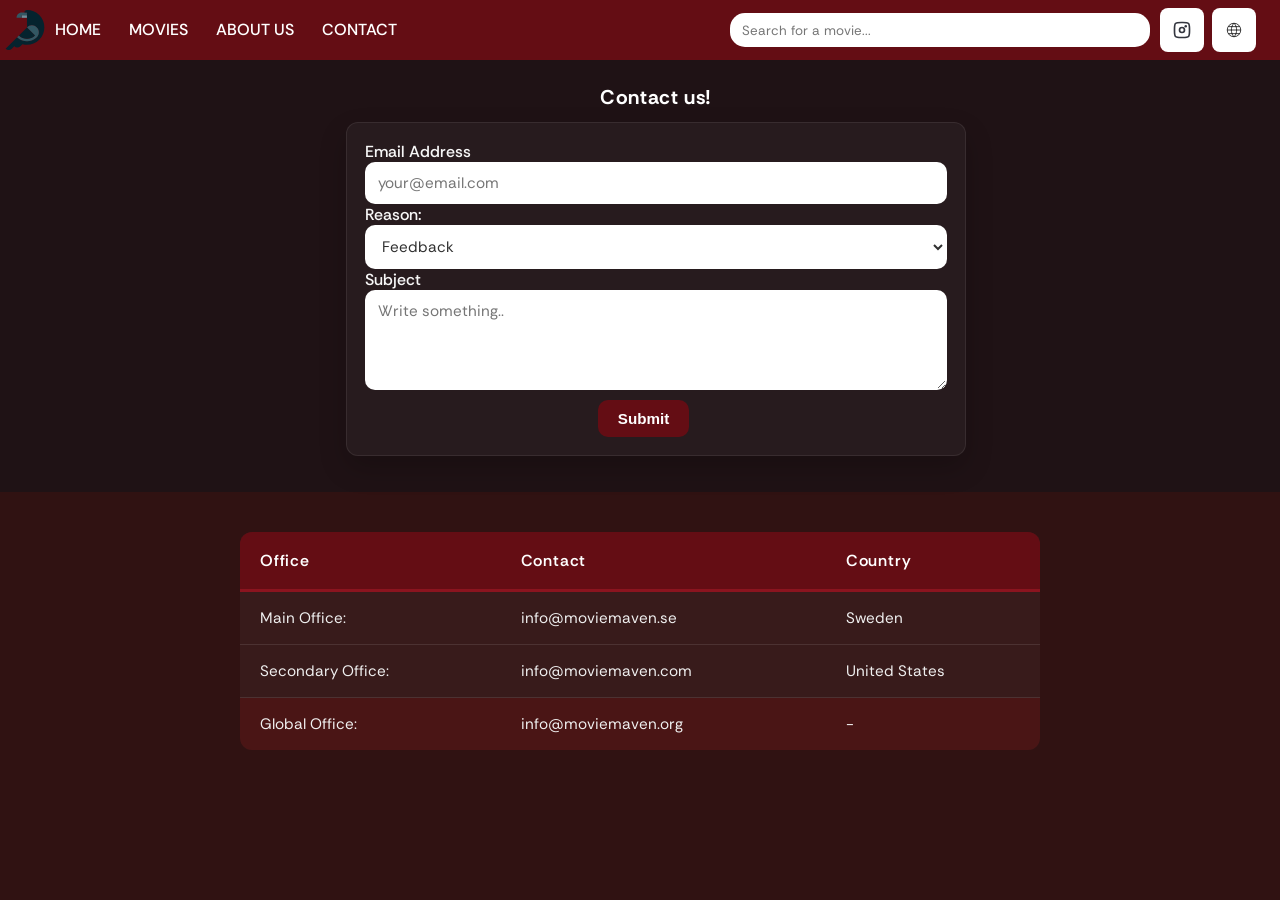
<file: html/contactUs.html>
<!DOCTYPE html>
<html lang="en">
<head>
    <meta charset="UTF-8">
    <meta name="viewport" content="width=device-width, initial-scale=1.0">
    <title>Contact Us</title>
    <link rel="icon" type="image/svg+xml" href="../images/logo.svg">
    <link rel="stylesheet" href="../css/site.css">
    <link rel="stylesheet" href="../css/homepage.css">
    <link rel="stylesheet" href="../css/mobileH.css">
    <style>
        table{
            margin-left: auto;
            margin-right: auto;
        }

    </style>
    <link rel="preconnect" href="https://fonts.googleapis.com">
    <link rel="preconnect" href="https://fonts.gstatic.com" crossorigin>
    <link href="https://fonts.googleapis.com/css2?family=Instrument+Serif:ital@0;1&family=Rethink+Sans:ital,wght@0,400..800;1,400..800&display=swap" rel="stylesheet">
    <script src="../js/Key.js"></script>
</head>
<body>
        <header class="header-main">
        <div class="header-main-logo">
            <img src="../images/logo.svg" alt="logo" class="logo">
            <button class="hamburger" aria-label="Toggle navigation">☰</button>
            <nav class="header-main-nav">
                <ul>
                    <li><a href="../index.html">HOME</a></li>
                    <li><a href="movies.html">MOVIES</a></li>
                    <li><a href="aboutUs.html">ABOUT US</a></li>
                    <li><a href="contactUs.html">CONTACT</a></li>
                </ul>
            </nav>
        </div>
        <input onblur="hidesearch()" onfocus="showsearch()" 
        id="menuSearch" 
        class="search-input" 
        type="text" 
        placeholder="Search for a movie..." 
        onkeyup="menuSearchbar()">

        <div class = "menu-search-results" id="menuSearchResults"></div>
        <div class="header-main-sm">
            <div class="header-main-sm-ig"></div>
            <div class="header-main-sm-yt"></div>
        </div>
    </header>

    <section>
        <div class="contactUs">
            <h1>Contact us!</h1>
            <div class="container">
                <form id="contactForm" novalidate>
                    <label for="email">Email Address</label>
                    <input type="email" id="email" name="email" placeholder="your@email.com" required>
                    
                    <label for="reason">Reason:</label>
                    <select id="reason" name="reason">
                        <option value="feedback">Feedback</option>
                        <option value="complaint">Complaint</option>
                        <option value="other">Other</option>
                    </select>
                    
                    <label for="subject">Subject</label>
                    <textarea id="subject" name="subject" placeholder="Write something.." required></textarea>
                    
                    <input style="margin-left: 40%;" type="submit" value="Submit">
                    
                    <div id="formMessage" class="message hidden"></div>
                </form>
            </div>
        </div>
    </section>

    <table>
        <tr>
            <th>Office</th>
            <th>Contact</th>
            <th>Country</th>
        </tr>
        <tr>
            <td>Main Office:</td>
            <td>info@moviemaven.se</td>
            <td>Sweden</td>
        </tr>
        <tr>
            <td>Secondary Office:</td>
            <td>info@moviemaven.com</td>
            <td>United States</td>
        </tr>

        <tr>
            <td>Global Office:</td>
            <td>info@moviemaven.org</td>
            <td>-</td>
        </tr>
    </table>


    <script src="../js/tmbdapi.js"></script>
    <script src="../js/hideandshow.js"></script>
    <script src="../js/loadMovies.js"></script>
    <script src="../js/contactValidator.js"></script>
    <script src="../js/mobile-menu.js"></script>
</body>
</html>
</file>
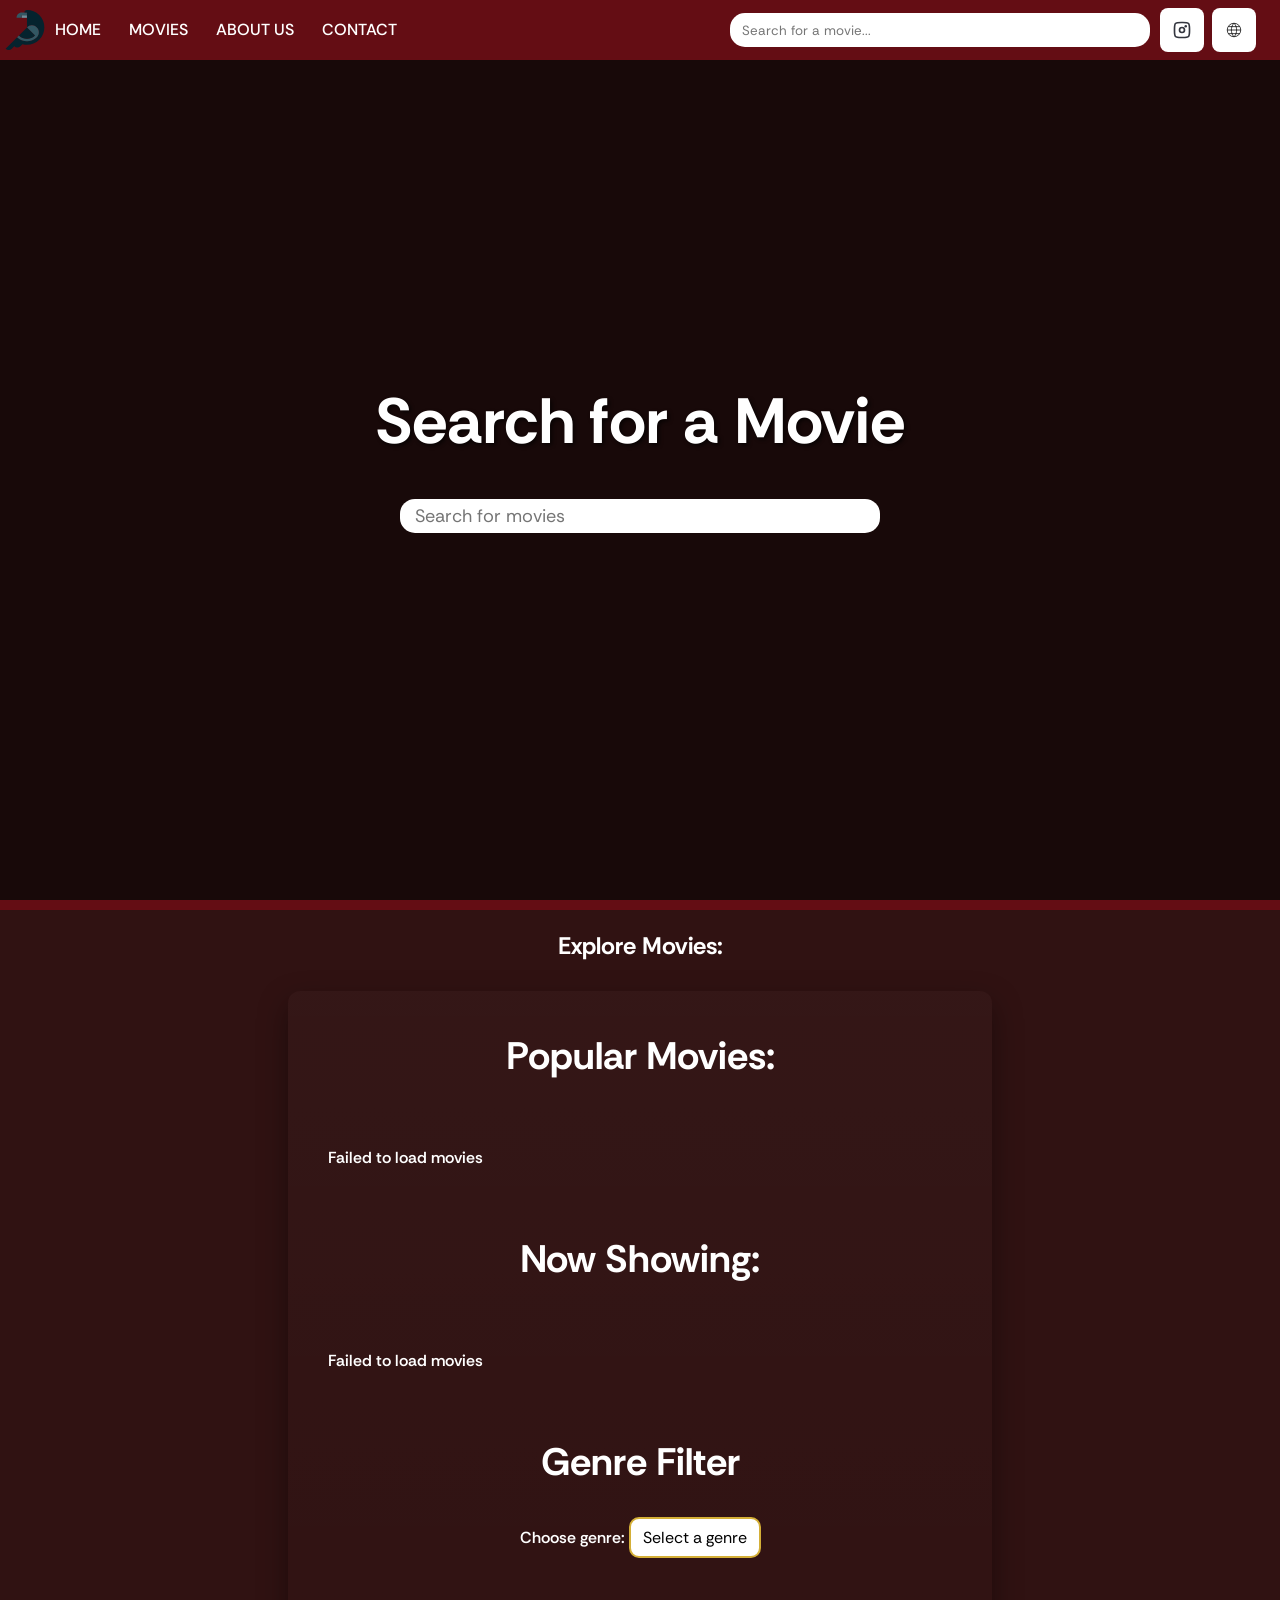
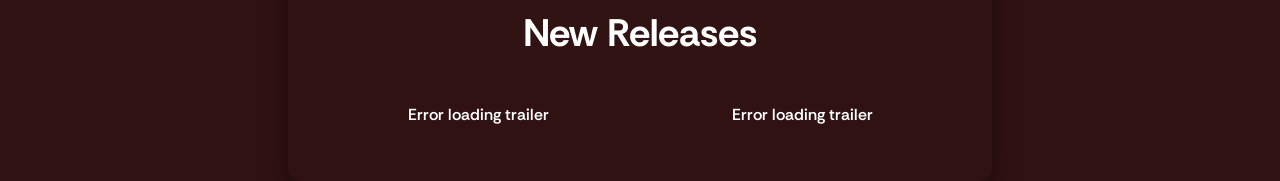
<file: html/movies.html>
<!DOCTYPE html>
<html lang="en">
<head>
    <meta charset="UTF-8">
    <meta name="viewport" content="width=device-width, initial-scale=1.0">
    <title>Movies</title>
    <link rel="icon" type="image/svg+xml" href="../images/logo.svg">
    <link rel="stylesheet" href="../css/site.css">
    <link rel="stylesheet" href="../css/homepage.css">
    <link rel="stylesheet" href="../css/movies.css">
    <link rel="stylesheet" href="../css/mobileH.css">
    <style>
        @media (max-width: 767px) {
        #infoPage {
            right: 25px;
        }
        }  
    </style>
    <link rel="preconnect" href="https://fonts.googleapis.com">
    <link rel="preconnect" href="https://fonts.gstatic.com" crossorigin>
    <link href="https://fonts.googleapis.com/css2?family=Instrument+Serif:ital@0;1&family=Rethink+Sans:ital,wght@0,400..800;1,400..800&display=swap" rel="stylesheet">
    <script src="../js/Key.js"></script>
</head>
<body>
    <header class="header-main">
        <div class="header-main-logo">
            <img src="../images/logo.svg" alt="logo" class="logo">
            <button class="hamburger" aria-label="Toggle navigation">☰</button>
            <nav class="header-main-nav">
                <ul>
                    <li><a href="../index.html">HOME</a></li>
                    <li><a href="movies.html">MOVIES</a></li>
                    <li><a href="aboutUs.html">ABOUT US</a></li>
                    <li><a href="contactUs.html">CONTACT</a></li>
                </ul>
            </nav>
        </div>
        <input onblur="hidesearch()" onfocus="showsearch()" 
        id="menuSearch" 
        class="search-input" 
        type="text" 
        placeholder="Search for a movie..." 
        onkeyup="menuSearchbar()">

        <div class = "menu-search-results" id="menuSearchResults"></div>
        <div class="header-main-sm">
            <div class="header-main-sm-ig"></div>
            <div class="header-main-sm-yt"></div>
        </div>
    </header>

    <section class="hero-carousel">
    <input type="radio" name="hero-slide" id="slide1" checked>
    <input type="radio" name="hero-slide" id="slide2">
    <input type="radio" name="hero-slide" id="slide3">
    
    <div class="hero-slide">
        <div class="hero-bg" style="background-image: linear-gradient(rgba(0,0,0,0.5), rgba(0,0,0,0.5)), url('https://image.tmdb.org/t/p/w1280/2P8l5Gys1h9a7gNj1QZBmjmYZ4X.jpg')"></div>
        <div class="hero-text">
        <div style="background-color: transparent;" class="search-container">   
        <h1>Search for a Movie</h1>

        <form>
            <input type="text" id="txtSearch" placeholder="Search for movies">
        </form>
    </div>
        </div>
    </div>
    </section>

    
    <section id="infoPage">
        <h2>Explore Movies:</h2>
        <div id="aboutUs">
        <section class="movie-category">
        <h2>Popular Movies:</h2>
        <div id="popularMovies"></div>
    </section>

    <section class="movie-category">
        <h2>Now Showing:</h2>
        <div id="nowShowing"></div>
    </section>

    <section class="movie-category">
        <h2>Genre Filter</h2>
        <label for="genreSelect">Choose genre:</label>
        <select id="genreSelect">
            <option value="">Select a genre</option>
            <option value="28">Action</option>
            <option value="35">Comedy</option>
            <option value="18">Drama</option>
            <option value="27">Horror</option>
            <option value="10749">Romance</option>
        </select>

        <div id="genreMovies"></div>
    </section>

    <section class="movie-category">
        <h2>New Releases</h2>
        <div id="randomTrailersContainer">
            <div id="randomTrailer1"></div>
            <div id="randomTrailer2"></div>
        </div>
    </section>
        </div>
    </section>

    <script src="../js/tmbdapi.js"></script>
    <script src="../js/hideandshow.js"></script>
    <script src="../js/loadMovies.js"></script>
    <script src="../js/getRandomImage.js"></script>
    <script src="../js/mobile-menu.js"></script>

</body>


</html>
</file>
<file: css/site.css>
/* site wide styles */
@media (max-width: 768px) { /* Tablet*/
    .header-main-nav ul li a {
        padding: 0 6px;
        font-size: 14px;
        grid-template-columns: repeat(2, 1fr);
    }
}

@media (max-width: 480px) { /* Phone*/
    .header-main-nav ul li a {
        padding: 0 4px;
        font-size: 12px;
        grid-template-columns: repeat(1, 1fr);
        gap: 15px;
    }
}





body {
    background-color: #301212;
    margin: 0;
}

:target,
h1,
h2,
.aboutHead,
.movie-category {
    scroll-margin-top: 76px;
}

a {
    cursor: pointer;
    text-decoration: none;
    color: #ffffff;
    font-family: 'Rethink Sans', sans-serif;
}

a:hover {
    color: #9f9f9f;
}

hr {
    border: none;
    height: 5px;
    background-color: #640D14;
    border-radius: 10px;
    width: 90%;
}

.menu-title a{
    color: #3f080d;
}

.menu-title a:hover {
    color:#a50b18
}

.header-main {
    position: sticky;
    top: 0;
    width: 100%;
    height: 60px;
    background-color: #640D14;
    display: flex;
    justify-content: space-between;
    z-index: 1000;
}

.header-main-logo{
    width: fit-content;
    margin-left: 5px;
    height: 100%;
    background-color: #640D14;
    display: flex;
    align-items: center;
    flex-wrap: nowrap;
}

.header-main-logo img {
    height: 40px;
    align-self: center;
}



/* Hamburger button*/
.hamburger {
    display: none; /* default hidden */
    font-size: 24px;
    background: transparent;
    border: none;
    color: #ffffff;
    cursor: pointer;
    margin-left: 8px;
}

@media (max-width: 767px) {
    .hamburger { display: inline-flex; }
    .header-main-nav { display: none; }
    .header-main-nav.mobile-open { display: block; position: absolute; top: 60px; left: 0; right: 0; background: #640D14; z-index: 2000; }
    .header-main-nav ul { flex-direction: column; }
}

.header-main-nav{
    width: fit-content;
    height: 100%;
    background-color: #640D14;
    overflow: hidden;
    display: flex;
    z-index: 1000;
}

.header-main-nav ul{
    list-style-type: none;
    margin-left: 0;
    padding-left: 0;
    display: flex;
    gap: 8px;
    align-items: center;
}

.header-main-nav ul li{
    display: block;
    flex: 0 1 auto;
    min-width: 0;
}

.header-main-nav ul li a{
    display: block;
    padding: 0 10px;
    font-family: 'Rethink Sans', sans-serif;
    font-weight: 500;
    text-decoration: none;
    color: #ffffff;
    line-height: 60px;
    white-space: nowrap;
    overflow: hidden;
    text-overflow: ellipsis;
}

.header-main-sm{
    width: 120px;
    height: 100%;
    display: flex;
    align-items: center;
    gap: 8px;
    padding-right: 8px;
    box-sizing: border-box;
}

/* Small colored icon squares on the right side of the header (placeholders) */
.header-main-sm-ig,
.header-main-sm-yt {
    width: 44px;
    height: 44px;
    border-radius: 8px;
    display: flex;
    align-items: center;
    justify-content: center;
    flex-shrink: 0;
}

.header-main-sm-ig {
    background: #ffffff;
}
.header-main-sm-ig::before {
    content: '';
    display: block;
    width: 20px;
    height: 20px;
    background-image: url("../images/insta.svg");
    background-repeat: no-repeat;
    background-size: contain;
}

/* sm buttons*/
.header-main-sm-yt {
    background: rgb(255, 255, 255); /* purple */
}
.header-main-sm-yt::before {
    content: '';
    display: block;
    width: 18px;
    height: 18px;
    background-image: url(../images/globe.svg);
    background-repeat: no-repeat;
    background-size: contain;
}

.search-input {
    margin: auto;
    margin-right: 10px;
    width: calc(100% - 120px);
    max-width: 420px;
    height: 34px;
    border-radius: 15px;
    border: none;
    padding: 6px 12px;
    font-family: 'Rethink Sans', sans-serif;
    font-weight: 400;
    box-sizing: border-box;
}

.search-container {
    display: flex;
    flex-direction: column;
    justify-content: center;
    align-items: center;
    position: relative;
    z-index: 2;
    background: #301212;
    margin-top: -80px;
    padding-top: 80px;
    color: #ffffff;
    font-family: 'Rethink Sans', sans-serif;
    margin-top: 20px;
}

.search-container form {
    width: 100%;
    display: flex;
    justify-content: center;
    margin: 20px 0;
}

.menu-search-results {
    position: fixed !important;
    top: 50px;
    left: 10px;
    right: 10px;
    width: auto;
    max-height: 50vh;
    max-width: 360px;
    margin: 0 auto;
    padding: 12px;
    border: 2px solid #D4AF37;
    border-radius: 10px;
    background: #ffffff;
    box-shadow: 0 6px 20px rgba(0,0,0,0.25);
    overflow-y: auto;
    overflow-x: hidden;
    z-index: 3000 !important;
    visibility: hidden;
    display: none;
}

.menu-search-results,
.menu-search-results * {
    color: #000 !important;
}

.menu-search-results,
.menu-search-results p,
.menu-search-results a,
.menu-search-results .menu-result-item,
.menu-search-results .Menu-movie-title {
    color: #000 !important;
}
.menu-search-results {
        position: absolute;
        top: 60px;
        right: 10px;
        width: auto;
        max-width: 360px;
        max-height: 50vh;
        margin: 0;
        padding: 12px;
        border: 2px solid #D4AF37;
        border-radius: 10px;
        background: #ffffff;
        box-shadow: 0 6px 20px rgba(0,0,0,0.25);
        overflow-y: auto;
        overflow-x: hidden;
        z-index: 3000;
        visibility: hidden;
        display: none;
    }

    @media (max-width: 767px) {
        .menu-search-results {
            position: fixed !important;
            top: 50px;
            left: 10px;
            right: 10px;
            max-width: 400px;
            margin: 0 auto;
        }
    }

.header-main {
    overflow: visible !important;
}

.contactUs .menu-search-results {
    display: none !important;
}

#txtSearch {
    width: calc(100% - 40px);
    max-width: 480px;
    height: 34px;
    border-radius: 15px;
    border: none;
    padding: 8px 12px;
    font-family: 'Rethink Sans', sans-serif;
    font-weight: 400;
    box-sizing: border-box;
}

.movie-item {
    flex: 0 0 240px;
    width: 240px;
    display: flex;
    flex-direction: column;
    align-items: center;
    text-align: center;
    gap: 10px;
}

.movie-item > a {
    width: 100%;
    display: block;
}

#popularMovies .movie-item,
#nowShowing .movie-item,
#genreMovies .movie-item,
#upcomingMovies .movie-item,
#topRatedMovies .movie-item {
    width: 240px;
}


.movie-poster {

    width: 75%;
    height: 300px;
    margin-top: 10px;
    object-fit: cover;
    border-radius: 10px;
    border: 4px solid #D4AF37;
    box-sizing: border-box;
    box-shadow: 0 4px 8px rgba(0, 0, 0, 0.2);
    z-index: 6;
    cursor: pointer;
    transition: filter 1s;
    filter: blur(0);
}

#popularMovies .movie-poster,
#nowShowing .movie-poster,
#genreMovies .movie-poster,
#upcomingMovies .movie-poster,
#topRatedMovies .movie-poster {
    width: 55%;
    height: 180px;
}

.movie-poster:hover{
    border: 4px solid #977b1d;

}

.movie-title {
    margin: 0;
    font-family: 'Rethink Sans', sans-serif;
    text-decoration: none;
    font-weight: 500;
    color: #ffffff;
    font-size: 1.1em;
}

#popularMovies .movie-title,
#nowShowing .movie-title,
#genreMovies .movie-title,
#upcomingMovies .movie-title,
#topRatedMovies .movie-title {
    font-size: 0.9em;
}

.menu-result-item {
    display: flex;
    align-items: center;
    gap: 8px;
    padding: 4px 0;
}

.Menu-movie-poster {
    width: 66px;
    height: 100px;
    flex-shrink: 0;
    border-radius: 10px;
    box-shadow: 0 4px 8px rgba(0, 0, 0, 0.2);
}

.Menu-movie-title {
    margin: 0;
    font-family: 'Rethink Sans', sans-serif;
    text-decoration: none;
    font-weight: 500;
    color: #ffffff;
    text-align: left;
}

.menu-search-results .menu-result-item:hover {
    background: rgba(212,175,55,0.06);
    border-radius: 6px;
}


#popularMovies, #nowShowing, #genreMovies, #upcomingMovies, #topRatedMovies {
    margin-left: auto;
    margin-right: auto;
    display: flex;
    overflow-x: scroll;
    justify-content: flex-start;
    margin-top: 20px;
    max-width: 95vw;
    max-height: 250px;
}


/*Scrollbar for movies page*/
#popularMovies::-webkit-scrollbar,
#nowShowing::-webkit-scrollbar,
#genreMovies::-webkit-scrollbar,
#upcomingMovies::-webkit-scrollbar,
#topRatedMovies::-webkit-scrollbar,
.menu-search-results::-webkit-scrollbar {
    height: 7px;
}

#popularMovies::-webkit-scrollbar-track,
#nowShowing::-webkit-scrollbar-track,
#genreMovies::-webkit-scrollbar-track,
#upcomingMovies::-webkit-scrollbar-track,
#topRatedMovies::-webkit-scrollbar-track,
.menu-search-results::-webkit-scrollbar-track {
    background: transparent;
}

#popularMovies::-webkit-scrollbar-thumb,
#nowShowing::-webkit-scrollbar-thumb,
#genreMovies::-webkit-scrollbar-thumb,
#upcomingMovies::-webkit-scrollbar-thumb,
#topRatedMovies::-webkit-scrollbar-thumb,
.menu-search-results::-webkit-scrollbar-thumb {
    background: rgb(87, 87, 87);
    border-radius: 10px;
}

#popularMovies::-webkit-scrollbar-thumb:hover,
#nowShowing::-webkit-scrollbar-thumb:hover,
#genreMovies::-webkit-scrollbar-thumb:hover,
#upcomingMovies::-webkit-scrollbar-thumb:hover,
#topRatedMovies::-webkit-scrollbar-thumb:hover,
.menu-search-results::-webkit-scrollbar-thumb:hover {
    background: rgb(65, 65, 65);
}


.get-started-btn {
    height: 75px;
    width: 50%;
    margin-top: 20px;
    padding: 10px 20px;
    font-size: 1.5em;
    border-radius: 10px;
    border: #ffffff solid 2px;
    background-color: #640D14;
    color: #ffffff;
    font-family: 'Rethink Sans', sans-serif;
    font-weight: 500;
    cursor: pointer;
}

.get-started-btn:hover {
    background-color: #a50b18;
    border-color: #a50b18;
}

#aboutUsPage {
    bottom: 0;
    width: 100vw;
    height: 20%;
    background-color: white;
}

.contactUs {
    width: 100%;
    padding: 24px 16px 36px;
    background-color: #1f1215;
    display: flex;
    flex-direction: column;
    align-items: center;
    gap: 12px;
    font-family: 'Rethink Sans', sans-serif;
}

.contactUs h1 {
    font-size: 1.25rem;
    margin: 0;
    color: #ffffff;
    letter-spacing: 0.03em;
    text-align: center;
}

.contactUs .container {
    width: 100%;
    max-width: 620px;
    background: rgba(255, 255, 255, 0.04);
    border: 1px solid rgba(255, 255, 255, 0.08);
    border-radius: 12px;
    box-shadow: 0 12px 28px rgba(0, 0, 0, 0.2);
    padding: 18px;
    box-sizing: border-box;
    overflow: hidden;
}

.contactUs form {
    display: block;
    gap: 18px;
    width: 100%;
}

.contactUs label {
    color: #f7f7f7;
    font-weight: 500;
    display: block;
}

.contactUs input[type="email"],
.contactUs select,
.contactUs textarea {
    display: block;
    width: 100%;
    max-width: 100%;
    box-sizing: border-box;
    background: rgb(255, 255, 255);
    border: 1px solid rgba(255,255,255,0.12);
    border-radius: 10px;
    color: #303030;
    padding: 10px 12px;
    font-family: 'Rethink Sans', sans-serif;
    font-size: 0.95rem;
}

.contactUs input[type="email"]:focus,
.contactUs select:focus,
.contactUs textarea:focus {
    outline: none;
    border-color: #ffffff;
}

.contactUs textarea {
    min-height: 100px;
    resize: vertical;
}

.contactUs input[type="submit"] {
    width: fit-content;
    margin-left: auto;
    margin-right: auto;
    margin-top: 10px;
    padding: 10px 20px;
    border-radius: 10px;
    border: none;
    background-color: #640d14;
    color: #ffffff;
    font-size: 0.95rem;
    font-weight: 600;
    cursor: pointer;
}

.contactUs input[type="submit"]:hover {
    background-color: #8b141f;
    transform: translateY(-1px);
}

.contactUs .message {
    margin-top: 15px;
    padding: 12px;
    border-radius: 4px;
    font-weight: bold;
    text-align: center;
}

.contactUs .message.success {
    color: #1aca43;
}

.contactUs .message.error {
    color: #d10015;
}

.contactUs .message.hidden {
    display: none;
}

table {
    margin: 40px auto;
    width: 90%;
    max-width: 800px;
    border-collapse: collapse;
    background-color: rgba(255, 255, 255, 0.04);
    border-radius: 12px;
    overflow: hidden;
    font-family: 'Rethink Sans', sans-serif;
}

table th {
    background-color: #640D14;
    color: #ffffff;
    padding: 18px 20px;
    text-align: left;
    font-weight: 600;
    font-size: 1rem;
    border-bottom: 3px solid #8b141f;
    letter-spacing: 0.05em;
}

table td {
    padding: 16px 20px;
    color: #f0f0f0;
    border-bottom: 1px solid rgba(255, 255, 255, 0.1);
    font-size: 0.95rem;
}

table tr:last-child td {
    border-bottom: none;
    background-color: rgba(137, 0, 0, 0.221);;
}
</file>
<file: css/homepage.css>
/* homepage styles */
body{
    overflow-x: hidden;
}

#slide1,#slide2,#slide3 {
    display: none;
}

.hero-image {
    height: 100vh;
    margin-top: -60px;
    background-position: center;
    background-repeat: no-repeat;
    background-size: cover;
    position: sticky;
    top: 0;
    z-index: 0;
}

.hero-text {
    font-family: 'Rethink Sans', sans-serif;
    text-align: center;
    position: absolute;
    font-size: 1rem;
    margin-top: -10vh;
    top: 50%;
    left: 50%;
    transform: translate(-50%, -50%);
    color: white;
    text-shadow: 2px 2px 4px rgba(0, 0, 0, 0.7);
    z-index: 2;
}

.hero-carousel {
    position: sticky;
    top: 60px;
    height: calc(100vh - 60px);
    overflow: hidden;
    z-index: 0;
}

.hero-slide {
    position: absolute;
    top: 0;
    left: 0;
    width: 100%;
    height: 100%;
    opacity: 0;
    transition: opacity 1s ease-in-out;
}

.hero-bg {
    position: absolute;
    inset: 0;
    background-position: center;
    background-repeat: no-repeat;
    background-size: cover;
    z-index: 0;
}

.hero-slide #txtSearch {
    width: 500px;
    padding: 15px 15px;
    font-size: large;
}

#slide1:checked ~ .hero-slide:nth-of-type(1),
#slide2:checked ~ .hero-slide:nth-of-type(2),
#slide3:checked ~ .hero-slide:nth-of-type(3) {
    opacity: 1;
}

.hero-text h1 {
    font-size: clamp(2.5rem, 5vw, 4rem);
    margin-bottom: 1rem;
}

.hero-text p {
    font-size: 1.3rem;
    margin-bottom: 2rem;
}

.hero-dot {
    position: absolute;
    bottom: 40px;
    width: 14px;
    height: 14px;
    background: rgba(255,255,255,0.5);
    border-radius: 50%;
    cursor: pointer;
    transition: all 0.3s;
}

.hero-dot:nth-of-type(1) { left: calc(50% - 32px); }
.hero-dot:nth-of-type(2) { left: 50%; }
.hero-dot:nth-of-type(3) { left: calc(50% + 32px); }

.hero-dot:hover,
#slide1:checked ~ .hero-dot:nth-of-type(1),
#slide2:checked ~ .hero-dot:nth-of-type(2),
#slide3:checked ~ .hero-dot:nth-of-type(3) {
    background: white;
    transform: scale(1.2);
}

/* Auto-advance (15s per slide) */
@keyframes slideFade {
    0%, 33.3% { opacity: 0; }
    34.3%, 66.6% { opacity: 1; }
    67.6%, 100% { opacity: 0; }
}

#slide1:checked ~ .hero-slide:nth-child(2),
#slide2:checked ~ .hero-slide:nth-child(3),
#slide3:checked ~ .hero-slide:nth-child(1) {
    animation: slideFade 45s infinite;
}

#infoPage {
    background-color: #301212;
    color: #fff;
    font-family: 'Rethink Sans', sans-serif;
    display: flex;
    position: relative;
    border-top: #640D14 solid 10px;
    justify-content: center;
    text-align: center;
    align-items: center;
    flex-direction: column;
    font-size: 1rem;
    gap: 10px;
}

@media (max-width: 767px) {
    #infoPage {
        width: 400px;
    }
}

#aboutUs {
    background: linear-gradient(180deg, rgba(255,255,255,0.02), rgba(0,0,0,0));
    padding: 28px 20px;
    border-radius: 12px;
    box-shadow: 0 12px 30px rgba(0,0,0,0.4);
}

.infoText {
    background: rgba(0,0,0,0.15);
    margin-top: -10px;
    padding: 18px;
    border-radius: 10px;
    border-left: 6px solid #D4AF37;
    font-size: 1.125rem;
    line-height: 1.5;
}

.infoImg {
    max-width: 480px;
    border-radius: 12px;
}

#infoPage .search-container {
    margin-top: 0;
    padding-top: 0;
}

#aboutUs {
    display: flex;
    flex-direction: column;
    gap: 30px;
    max-width: 1200px;
    padding: 40px;
    margin: 0 auto;
}

.aboutHead {
    text-align: center;
    width: 100%;
    font-size: 2.5rem;
    font-weight: bold;
    color: #fff;
    text-shadow: 2px 2px 4px rgba(0,0,0,0.7);
    margin: 0;
}

/* Image + Text container */
#aboutUs > div {
    display: flex;
    gap: 16px;
    align-items: flex-start;
    width: 100%;
}

.infoImg {
    flex: 0 0 auto;
    width: 100%;
    height: 350px;
    max-width: 500px;
    aspect-ratio: 16/9;
    object-fit: cover;
    border-radius: 12px;
    box-shadow: 0 8px 32px rgba(0,0,0,0.3);
    margin: 0;
}

.infoText {
    flex: 1;
    padding: 0;
    margin: 0;
        font-size: 2rem;
        word-wrap: break-word;
        overflow-wrap: break-word;
        box-sizing: border-box;
    line-height:1.4;
    margin-top: 0;
    color: #fff;
}

/* Mobile responsive */
@media (max-width: 768px) {
    #aboutUs > div {
        flex-direction: column;
        gap: 20px;
    }
    
    .infoImg {
        flex: none;
        width: 100%;
        max-width: 400px;
        height: 300px;
    }

    .infoText {
        font-size: 1.05rem;
        margin-top: 0;
        padding: 0 8px;
    }
}

@media (max-width: 1024px) {
    .infoText {
        font-size: 1.25rem;
    }
}

#topRatedMovies,
#upcomingMovies,
#popularMovies,
#nowShowing {
    display: flex;
    overflow: hidden;
    gap: 20px;
    padding: 20px 0;
    scrollbar-width: none;
    -ms-overflow-style: none;
    cursor: grab;
    user-select: none;
}

#topRatedMovies::-webkit-scrollbar,
#upcomingMovies::-webkit-scrollbar,
#popularMovies::-webkit-scrollbar,
#nowShowing::-webkit-scrollbar {
    display: none;
}

#topRatedMovies:active,
#upcomingMovies:active,
#popularMovies:active,
#nowShowing:active {
    cursor: grabbing;
}

/* Movie items */
.movie-item {
    flex: 0 0 250px;
    scroll-snap-align: start;
    transition: transform 0.3s ease;
}

.movie-item:hover {
    transform: scale(1.05);
    z-index: 10;
}
</file>
<file: css/mobileH.css>
/* Mobile-first base styles (0-767px) */

:root{
    --header-height: 60px;
}

/* Mobile-only stylesheet: these rules apply only on screens <= 767px.
   Desktop appearance is controlled by the main stylesheets (site.css, homepage.css, etc.). */

@media (max-width: 767px) {
    :root{
        --header-height: 60px;
    }

    /* Ensure the browser leaves space for the sticky header when scrolling to anchors */
    html {
        scroll-padding-top: var(--header-height);
    }

    body {
        background-color: #301212;
        margin: 0;
        font-size: 16px; /* Base for rem/em scaling on mobile */
    }

    /* Prevent any accidental horizontal scrolling on mobile */
    html, body {
        overflow-x: hidden;
    }

    /* Ensure media and form elements never exceed viewport */
    img, iframe, video, .movie-poster, .hero-bg {
        max-width: 100%;
        height: auto;
        box-sizing: border-box;
    }

    /* Header / nav */
    .header-main {
        position: sticky;
        top: 0;
        width: 100%;
        height: var(--header-height);
        background-color: #640D14;
        display: flex;
        justify-content: space-between;
        align-items: center;
        padding: 0 10px;
        z-index: 1100;
        box-sizing: border-box;
    }

    /* Prevent the header from covering the first visible section (except the hero carousel which handles its own offset) */
    .header-main + section:not(.hero-carousel),
    .header-main + div:not(.hero-carousel) {
        padding-top: calc(var(--header-height) + 8px);
    }

    .header-main-logo {
        display: flex;
        align-items: center;
        gap: 10px;
    }

    .header-main-logo img.logo {
        height: 34px; /* Slightly smaller logo on mobile */
        max-width: 110px;
    }

    .hamburger {
        display: block;
        background: none;
        border: none;
        color: white;
        font-size: 20px;
        cursor: pointer;
        padding: 8px;
        min-height: 44px; /* Touch target */
        min-width: 44px;
    }

    /* Overlay nav that appears under the header when open */
    .header-main-nav {
        position: fixed;
        top: var(--header-height);
        left: 0;
        right: 0;
        height: calc(100vh - var(--header-height));
        background-color: rgba(100,13,20,0.98);
        backdrop-filter: blur(6px);
        visibility: hidden;
        opacity: 0;
        transform: translateY(-6px) scaleY(0.995);
        transition: opacity 220ms ease, transform 220ms ease, visibility 0s linear 220ms;
        z-index: 2000;
        overflow-y: auto;
        -webkit-overflow-scrolling: touch;
        padding-top: 8px;
    }

    .header-main-nav.mobile-open {
        visibility: visible;
        opacity: 1;
        transform: none;
        transition-delay: 0s;
    }

    .header-main-nav ul {
        list-style: none;
        margin: 0;
        padding: 8px 0;
        display: flex;
        flex-direction: column;
        gap: 0;
    }

    .header-main-nav ul li a {
        display: flex;
        align-items: center;
        padding: 14px 20px;
        color: #fff;
        font-size: 1rem;
        text-decoration: none;
        border-bottom: 1px solid rgba(255,255,255,0.06);
        min-height: 48px;
    }

    /* Search inputs */
    .search-input, #txtSearch {
        width: calc(100% - 40px);
        max-width: 480px;
        height: 44px;
        font-size: 0.6em;
        margin: 10px 20px;
        box-sizing: border-box;
    }

    /* Override any desktop fixed-width search inputs inside hero slides */
    .hero-slide #txtSearch {
        width: calc(100% - 40px) !important;
        max-width: 480px;
    }

    .menu-search-results {
        position: fixed;
        top: var(--header-height);
        right: 14px;
        left: 14px;
        max-height: 50vh;
        border: 2px solid #D4AF37; /* gold accent */
        z-index: 3001;
        background: #ffffff;
        color: #000;
        padding: 10px;
        border-radius: 10px;
        box-shadow: 0 6px 20px rgba(0,0,0,0.15);
    }

    .menu-search-results,
    .menu-search-results * {
        color: #000 !important;
    }

    /* Hero */
    .hero-carousel {
        height: 50vh; /* Shorter on mobile */
        min-height: 300px;
    }

    .hero-text {
        font-size: clamp(1.4rem, 6vw, 2.2rem);
        padding: 18px 16px;
        margin-top: -10%;
        max-width: 95%;
    }

    .hero-text h1{
        margin-top: 30px;
        width: 300px;

    }

    .hero-text p {
        margin-top: -1%;
        font-size: clamp(1rem, 4vw, 1.3rem);
    }

    .hero-text button {
        width: 300px;
        margin-top: -1%;
    }

    .hero-text input {
        width: 400px;
        margin-top: 2%;
    }

    .hero-dot {
        bottom: 20px;
        width: 12px;
        height: 12px;
    }

    /* Movie list*/
    #popularMovies, #nowShowing, #upcomingMovies, #topRatedMovies, #genreMovies {
        display: flex;
        flex-direction: row;
        align-items: flex-start;
        overflow-x: auto;
        -webkit-overflow-scrolling: touch;
        gap: 12px;
        padding: 10px;
        width: 100%;
    }

    iframe{
        max-width: 300px;
        margin-left: auto;
        margin-right: auto;
    }




    #searchresults {
        display: grid;
        grid-template-columns: repeat(2, 1fr);
        gap: 8px;
        max-width: 95vw;
        padding: 8px;
        margin: 0 auto;
        box-sizing: border-box;
        max-height: 350px;
        overflow: hidden;
    }

    /* Ensure each result item fits the grid cell and posters scale down */
    #searchresults .movie-item {
        display: block;
        width: 100%;
        margin: 0;
        text-align: left;
    }

    #searchresults .movie-poster {
        width: 100%;
        height: 160px; /* smaller posters on mobile results */
        object-fit: cover;
        border-radius: 8px;
    }


    .movie-item {
        flex: 0 0 72%; /* show one to two per view depending on device width */
        max-width: 260px;
        margin: 0 8px 12px 0;
        display: flex;
        flex-direction: column;
        align-items: center;
    }

    .movie-poster {
        width: 100%;
        height: auto;
        aspect-ratio: 2 / 3;
        object-fit: cover;
        border-radius: 8px;
    }

    .infoImg {
        width: 100%;
        height: auto;
        max-height: 320px;
        object-fit: cover;
    }

    .contactUs .container {
        padding: 8px;
        max-width: 85%;
        margin-left: auto;
        margin-right: auto;
    }
 
    .get-started-btn {

        font-size: 1em;
        height: 100%;
    }

    #backButton {
        height: 45px;
        width: 100px;
    }

    .contactUs h1 { font-size: 1.2rem; margin-bottom: 8px; }

    .contactUs input, .contactUs select, .contactUs textarea {
        display: block;
        width: 100%;
        max-width: 100%;
        height: 40px; /* smaller touch target for compact layout */
        box-sizing: border-box;
        font-size: 0.95rem;
        padding: 8px;
        margin-bottom: 8px;
    }

    .contactUs textarea {
        height: 80px;
    }

    /* Make office/contact tables stack on small screens */
    table {
        width: 350px;
        border-collapse: collapse;
        margin: 12px 0;
        color: #fff;
    }

    table tr { display: block; margin-bottom: 12px; border-bottom: 1px solid rgba(255,255,255,0.06); padding-bottom: 8px; }
    table th { display: block; font-size: 1rem; text-align: center; margin-bottom: 6px; }
    table td { display: block; text-align: center; padding: 2px 0; }

    /* Decorative arrow used in aboutUs (mobile) */
    .big-arrow {
        font-size: 2.4rem;
        margin-top: -10px;
        opacity: 0.9;
    }
}
</file>
<file: css/movies.css>
/* Trailers side by side on desktop stacked on small screens */
#randomTrailersContainer {
    display: flex;
    gap: 24px;
    justify-content: center;
    flex-wrap: nowrap;
    width: 100%;
    max-width: 1200px;
}

#randomTrailer1, #randomTrailer2 {
    flex: 0 0 48%;
    min-width: 300px;
}

#randomTrailersContainer iframe {
    width: 100%;
    height: auto;
    aspect-ratio: 16/9;
    border: none;
    border-radius: 10px;
    display: block;
}

.movie-category {
    background-color: transparent;
    text-align: center;
    color: #ffffff;
    border: none;
    font-family: 'Rethink Sans', sans-serif;
    font-weight: 600;
}

.movie-category h2 {
    font-size: 2.4rem;
    margin: 0 0 30px 0;
    display: block; 
}

/* Small screens: stack trailers */
@media (max-width: 767px) {
    #randomTrailersContainer { flex-wrap: wrap; }
    #randomTrailer1, #randomTrailer2 { flex: 1 1 100%; min-width: 0; }
    .movie-category h2 { font-size: 1.6rem; }
}

#genreSelect {
    appearance: none;
    -webkit-appearance: none;
    background: #ffffff;
    color: #000;
    border: 2px solid #D4AF37;
    padding: 8px 12px;
    border-radius: 10px;
    font-size: 1rem;
    font-family: 'Rethink Sans', sans-serif;
}

#genreSelect:hover {
    background: linear-gradient(180deg, #ffffff, #ffffff);
}
</file>
